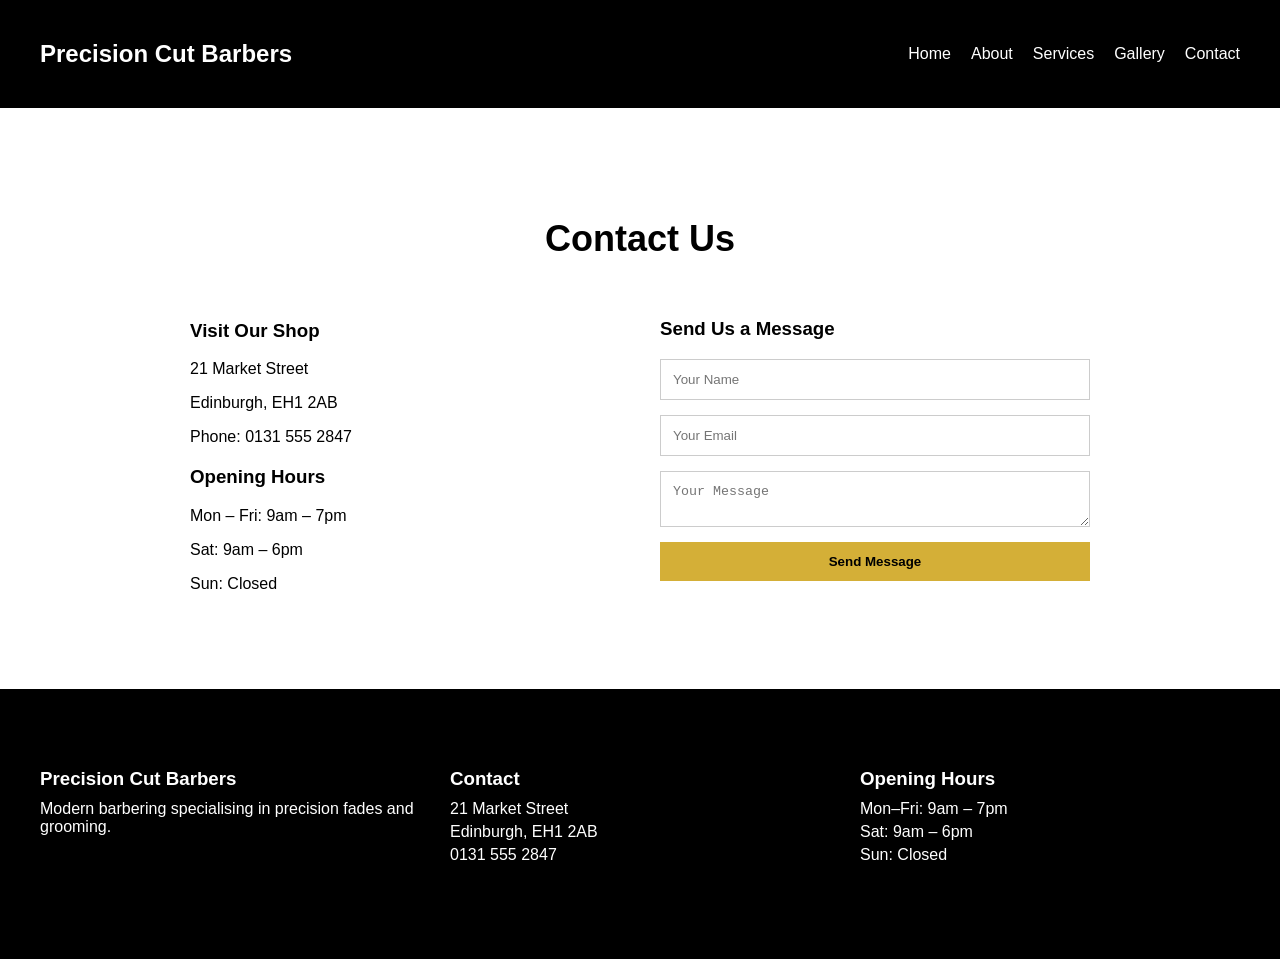
<file: contact.html>
<!DOCTYPE html>
<html lang="en">

<head>
    <meta charset="UTF-8">
    <meta name="viewport" content="width=device-width, initial-scale=1.0">
    <title>Contact | Precision Cut Barbers</title>
    <link rel="icon" type="image/x-icon" href="favicon.ico">

    <link rel="stylesheet" href="css/styles.css">
</head>

<body>

<header>
    <nav>
        <h1>Precision Cut Barbers</h1>

        <ul>
            <li><a href="index.html">Home</a></li>
            <li><a href="about.html">About</a></li>
            <li><a href="services.html">Services</a></li>
            <li><a href="gallery.html">Gallery</a></li>
            <li><a href="contact.html">Contact</a></li>
        </ul>
    </nav>
</header>


<section class="contact-page">

    <h2>Contact Us</h2>

    <div class="contact-container">

        <div class="contact-info">
            <h3>Visit Our Shop</h3>

            <p>21 Market Street</p>
            <p>Edinburgh, EH1 2AB</p>
            <p>Phone: 0131 555 2847</p>

            <h3>Opening Hours</h3>

            <p>Mon – Fri: 9am – 7pm</p>
            <p>Sat: 9am – 6pm</p>
            <p>Sun: Closed</p>
        </div>


        <div class="contact-form">

            <h3>Send Us a Message</h3>

            <form>

                <input type="text" placeholder="Your Name">

                <input type="email" placeholder="Your Email">

                <textarea placeholder="Your Message"></textarea>

                <button type="submit">Send Message</button>

            </form>

        </div>

    </div>

</section>


<footer>

    <div class="footer-container">

        <div class="footer-section">
            <h3>Precision Cut Barbers</h3>
            <p>Modern barbering specialising in precision fades and grooming.</p>
        </div>

        <div class="footer-section">
            <h3>Contact</h3>
            <p>21 Market Street</p>
            <p>Edinburgh, EH1 2AB</p>
            <p>0131 555 2847</p>
        </div>

        <div class="footer-section">
            <h3>Opening Hours</h3>
            <p>Mon–Fri: 9am – 7pm</p>
            <p>Sat: 9am – 6pm</p>
            <p>Sun: Closed</p>
        </div>

    </div>

</footer>

</body>
</html>
</file>
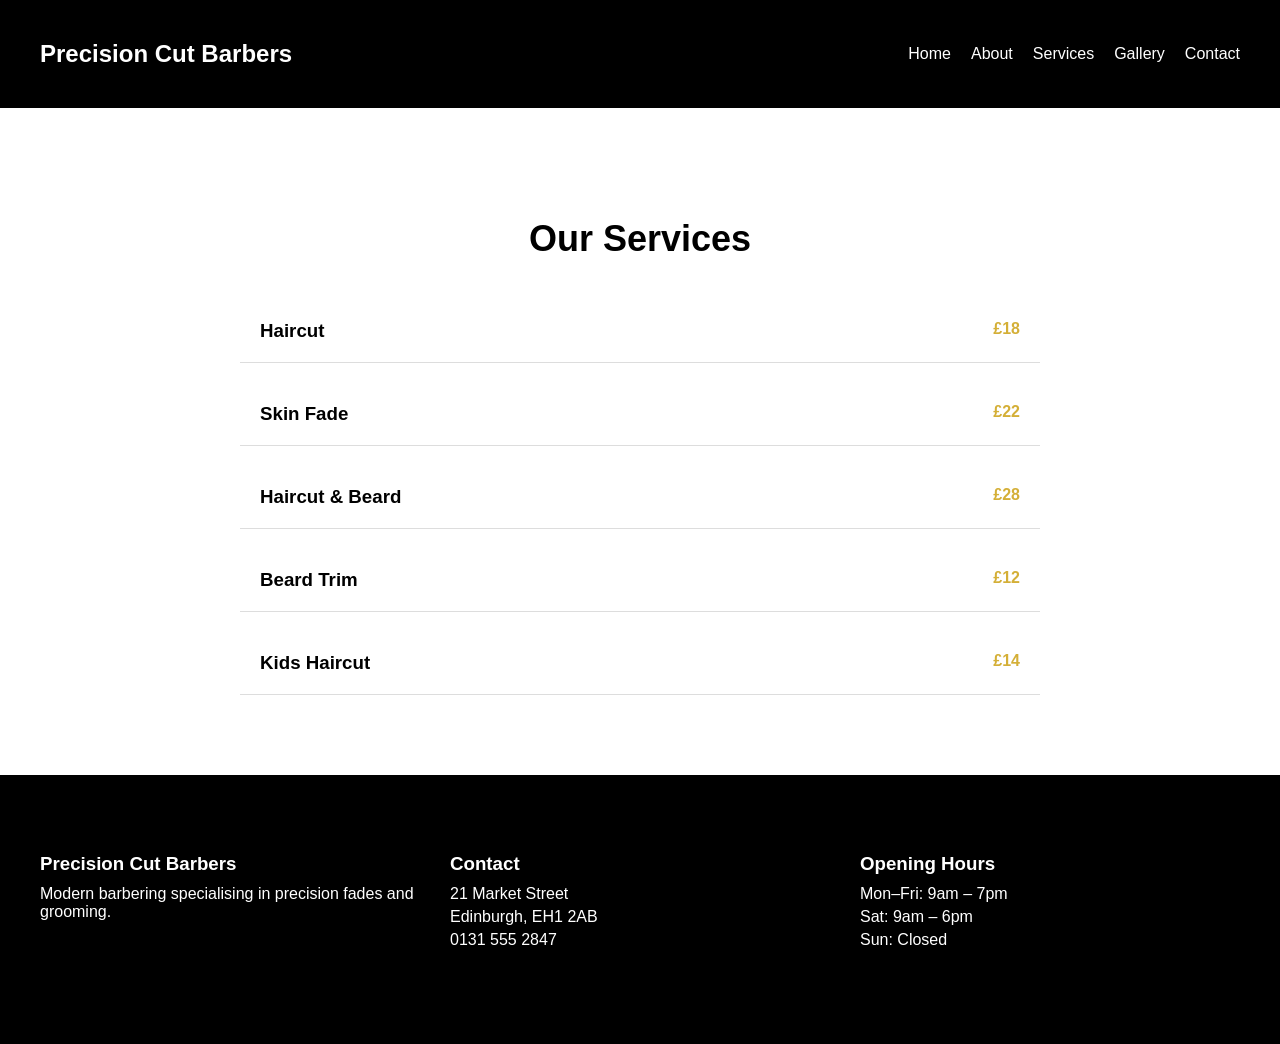
<file: services.html>
<!DOCTYPE html>
<html lang="en">

<head>
    <meta charset="UTF-8">
    <meta name="viewport" content="width=device-width, initial-scale=1.0">
    <title>Services | Precision Cut Barbers</title>
    <link rel="icon" type="image/x-icon" href="favicon.ico">

    <link rel="stylesheet" href="css/styles.css">
</head>

<body>

<header>
    <nav>
        <h1>Precision Cut Barbers</h1>

        <ul>
            <li><a href="index.html">Home</a></li>
            <li><a href="about.html">About</a></li>
            <li><a href="services.html">Services</a></li>
            <li><a href="gallery.html">Gallery</a></li>
            <li><a href="contact.html">Contact</a></li>
        </ul>
    </nav>
</header>


<section class="services-page">

    <h2>Our Services</h2>

    <div class="services-list">

        <div class="service-item">
            <h3>Haircut</h3>
            <span>£18</span>
        </div>

        <div class="service-item">
            <h3>Skin Fade</h3>
            <span>£22</span>
        </div>

        <div class="service-item">
            <h3>Haircut & Beard</h3>
            <span>£28</span>
        </div>

        <div class="service-item">
            <h3>Beard Trim</h3>
            <span>£12</span>
        </div>

        <div class="service-item">
            <h3>Kids Haircut</h3>
            <span>£14</span>
        </div>

    </div>

</section>


<footer>

    <div class="footer-container">

        <div class="footer-section">
            <h3>Precision Cut Barbers</h3>
            <p>Modern barbering specialising in precision fades and grooming.</p>
        </div>

        <div class="footer-section">
            <h3>Contact</h3>
            <p>21 Market Street</p>
            <p>Edinburgh, EH1 2AB</p>
            <p>0131 555 2847</p>
        </div>

        <div class="footer-section">
            <h3>Opening Hours</h3>
            <p>Mon–Fri: 9am – 7pm</p>
            <p>Sat: 9am – 6pm</p>
            <p>Sun: Closed</p>
        </div>

    </div>

</footer>

</body>
</html>
</file>
<file: css/styles.css>
/* Reset basic spacing */

body {
    margin: 0;
    font-family: Arial, sans-serif;
}

/* Effects */
nav a:hover {
    color: #d4af37;
}

.service-card:hover {
    transform: translateY(-5px);
    transition: 0.3s;
}

.gallery-container img:hover,
.gallery-grid img:hover {
    transform: scale(1.05);
    transition: 0.3s;
}


/* Navigation */

nav {
    display: flex;
    justify-content: space-between;
    align-items: center;
    padding: 20px 40px;
    background-color: black;
    color: white;
}

nav ul {
    list-style: none;
    display: flex;
    gap: 20px;
}

nav a {
    color: white;
    text-decoration: none;
}


/* Hero Section */

.hero {
    height: 90vh;
    background-image: url("../images/hero.jpg");
    background-size: cover;
    background-position: center;
    display: flex;
    align-items: center;
    justify-content: center;
    color: white;
    text-align: center;
}

.hero-content {
    background-color: rgba(0,0,0,0.5);
    padding: 40px;
}

.hero h2 {
    font-size: 48px;
    margin-bottom: 10px;
}

.hero p {
    font-size: 20px;
}

.btn {
    display: inline-block;
    margin-top: 20px;
    padding: 12px 25px;
    background-color: #d4af37;
    color: black;
    text-decoration: none;
    font-weight: bold;
}

/* Services Section */

.services {
    padding: 80px 40px;
    text-align: center;
    background-color: #f5f5f5;
}

.services h2 {
    font-size: 36px;
    margin-bottom: 40px;
}

.service-container {
    display: grid;
    grid-template-columns: repeat(auto-fit, minmax(220px, 1fr));
    gap: 25px;
}

.service-card {
    background-color: white;
    padding: 30px;
    border-radius: 6px;
    box-shadow: 0px 3px 10px rgba(0,0,0,0.1);
}

.service-card h3 {
    margin-bottom: 10px;
}

.service-card span {
    display: block;
    margin-top: 10px;
    font-weight: bold;
    color: #d4af37;
}

/* Gallery Section */

.gallery {
    padding: 80px 40px;
    text-align: center;
}

.gallery h2 {
    font-size: 36px;
    margin-bottom: 40px;
}

.gallery-container {
    display: grid;
    grid-template-columns: repeat(auto-fit, minmax(250px, 1fr));
    gap: 15px;
}

.gallery-container img {
    width: 100%;
    height: 250px;
    object-fit: cover;
    border-radius: 6px;
}

/* Testimonials Section */

.testimonials {
    padding: 80px 40px;
    background-color: #111;
    color: white;
    text-align: center;
}

.testimonials h2 {
    font-size: 36px;
    margin-bottom: 40px;
}

.testimonial-container {
    display: grid;
    grid-template-columns: repeat(auto-fit, minmax(250px, 1fr));
    gap: 25px;
}

.testimonial-card {
    background-color: #1c1c1c;
    padding: 25px;
    border-radius: 6px;
}

.testimonial-card p {
    font-style: italic;
}

.testimonial-card h4 {
    margin-top: 15px;
    color: #d4af37;
}

/* Call To Action Section */

.cta {
    padding: 80px 40px;
    text-align: center;
    background-color: #d4af37;
    color: black;
}

.cta h2 {
    font-size: 36px;
    margin-bottom: 15px;
}

.cta p {
    margin-bottom: 25px;
    font-size: 18px;
}

/* Footer */

footer {
    background-color: #000;
    color: white;
    padding: 60px 40px;
}

.footer-container {
    display: grid;
    grid-template-columns: repeat(auto-fit, minmax(200px, 1fr));
    gap: 30px;
    margin-bottom: 30px;
}

.footer-section h3 {
    margin-bottom: 10px;
}

.footer-section p {
    margin: 5px 0;
}

.copyright {
    text-align: center;
    border-top: 1px solid #333;
    padding-top: 20px;
    font-size: 14px;
}

/* About Page */

.about {
    padding: 80px 40px;
    max-width: 900px;
    margin: auto;
    text-align: center;
}

.about h2 {
    font-size: 36px;
    margin-bottom: 20px;
}

.about p {
    margin-bottom: 15px;
    line-height: 1.6;
}

/* Team Section */

.team {
    padding: 80px 40px;
    text-align: center;
    background-color: #f5f5f5;
}

.team h2 {
    font-size: 36px;
    margin-bottom: 40px;
}

.team-container {
    display: grid;
    grid-template-columns: repeat(auto-fit, minmax(220px, 1fr));
    gap: 30px;
}

.team-card {
    background: white;
    padding: 25px;
    border-radius: 6px;
    box-shadow: 0px 3px 10px rgba(0,0,0,0.1);
}

.team-card img {
    width: 100%;
    height: 250px;
    object-fit: cover;
    border-radius: 6px;
    margin-bottom: 10px;
}

/* Services Page */

.services-page {
    padding: 80px 40px;
    max-width: 800px;
    margin: auto;
}

.services-page h2 {
    text-align: center;
    font-size: 36px;
    margin-bottom: 40px;
}

.services-list {
    display: flex;
    flex-direction: column;
    gap: 20px;
}

.service-item {
    display: flex;
    justify-content: space-between;
    padding: 20px;
    border-bottom: 1px solid #ddd;
}

.service-item h3 {
    margin: 0;
}

.service-item span {
    font-weight: bold;
    color: #d4af37;
}

/* Gallery Page */

.gallery-page {
    padding: 80px 40px;
    text-align: center;
}

.gallery-page h2 {
    font-size: 36px;
    margin-bottom: 40px;
}

.gallery-grid {
    display: grid;
    grid-template-columns: repeat(auto-fit, minmax(250px, 1fr));
    gap: 15px;
}

.gallery-grid img {
    width: 100%;
    height: 250px;
    object-fit: cover;
    border-radius: 6px;
}

/* Contact Page */

.contact-page {
    padding: 80px 40px;
}

.contact-page h2 {
    text-align: center;
    font-size: 36px;
    margin-bottom: 40px;
}

.contact-container {
    display: grid;
    grid-template-columns: 1fr 1fr;
    gap: 40px;
    max-width: 900px;
    margin: auto;
}

.contact-info h3 {
    margin-top: 20px;
}

.contact-form form {
    display: flex;
    flex-direction: column;
    gap: 15px;
}

.contact-form input,
.contact-form textarea {
    padding: 12px;
    border: 1px solid #ccc;
}

.contact-form button {
    padding: 12px;
    background-color: #d4af37;
    border: none;
    font-weight: bold;
}
</file>
